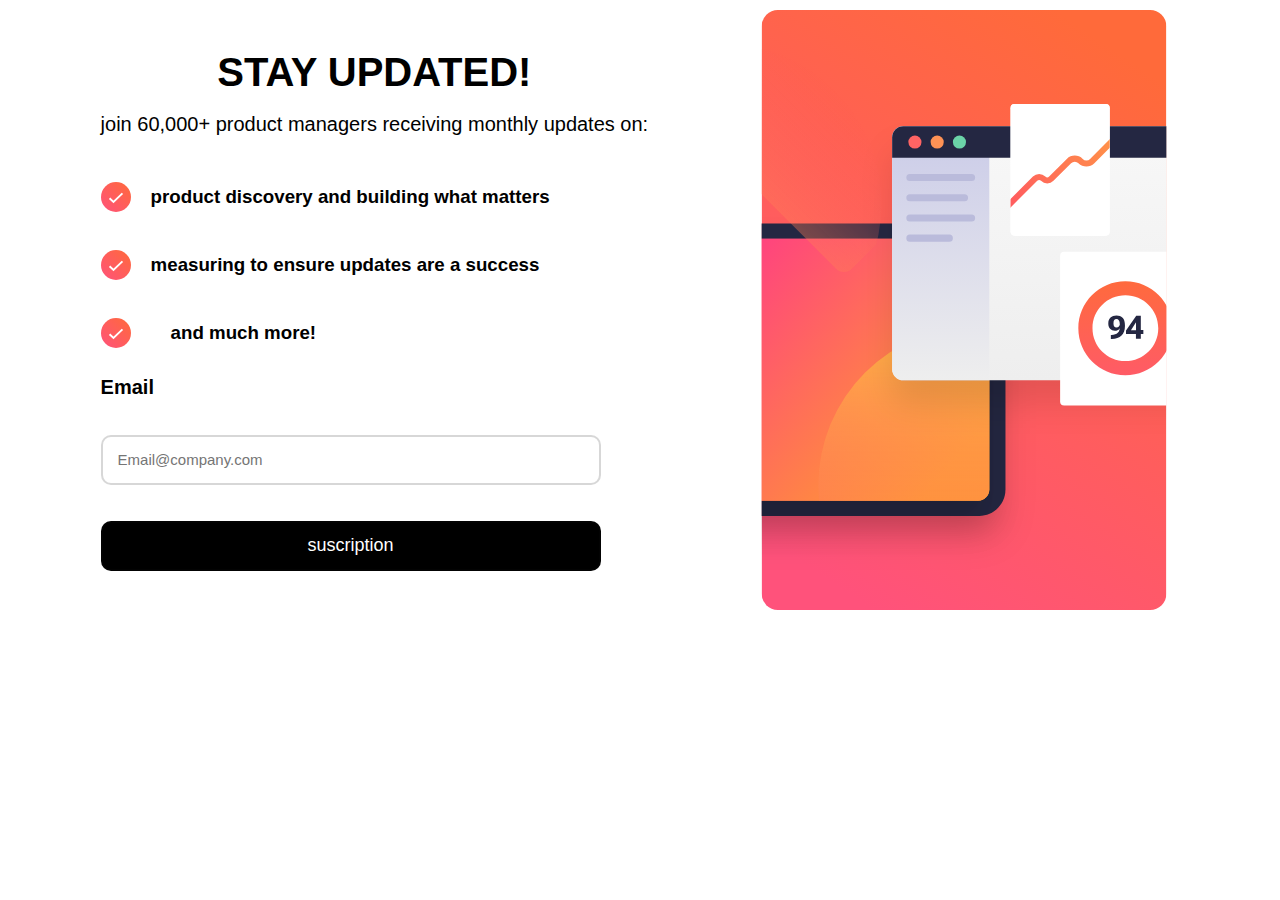
<file: index.html>
<!DOCTYPE html>
<html lang="en">
<head>
    <meta charset="UTF-8">
    <meta name="viewport" content="width=device-width, initial-scale=1.0">
    <title>desafio 4</title>
    <link rel="stylesheet" href="estilo.css">
    <link rel="shortcut icon" href="img/favicon-32x32.png" type="image/x-icon">
</head>
<body>
    <section class="ancho">
        <article class="datos">
        <h1>STAY UPDATED!</h1>
        <br>
        <p>join 60,000+ product managers receiving monthly updates on:</p>
        <br><br>
    <div class="alinear ancho">
  
        <img src="img/icono.svg" alt="simbolo de datos">
        <h3>product discovery and building what matters</h3>
    </div>
<br>

    <div class="alinear2 ancho">
        <img src="img/icono.svg" alt="simbolo de datos">
        <h3>measuring to ensure updates are a success</h3>
    </div>
<br>

    <div class="alinear3 ancho">
        <img src="img/icono.svg" alt="simbolo de datos"><br>
        <h3>and much more!</h3>
    </div>
    <br>

<form action="formulario.php" method="post">
    <label for="email">Email</label>
    <br><br><br>
<input required class="correo" placeholder="Email@company.com" type="email" name="email" id="email">
<br><br><br>

<button class="boton" type="submit" >suscription</button>

</form>
    </article>
            <figure>
                <img src="img/foto.svg" alt="">
            </figure>
    </section>
</body>
</html>
</file>
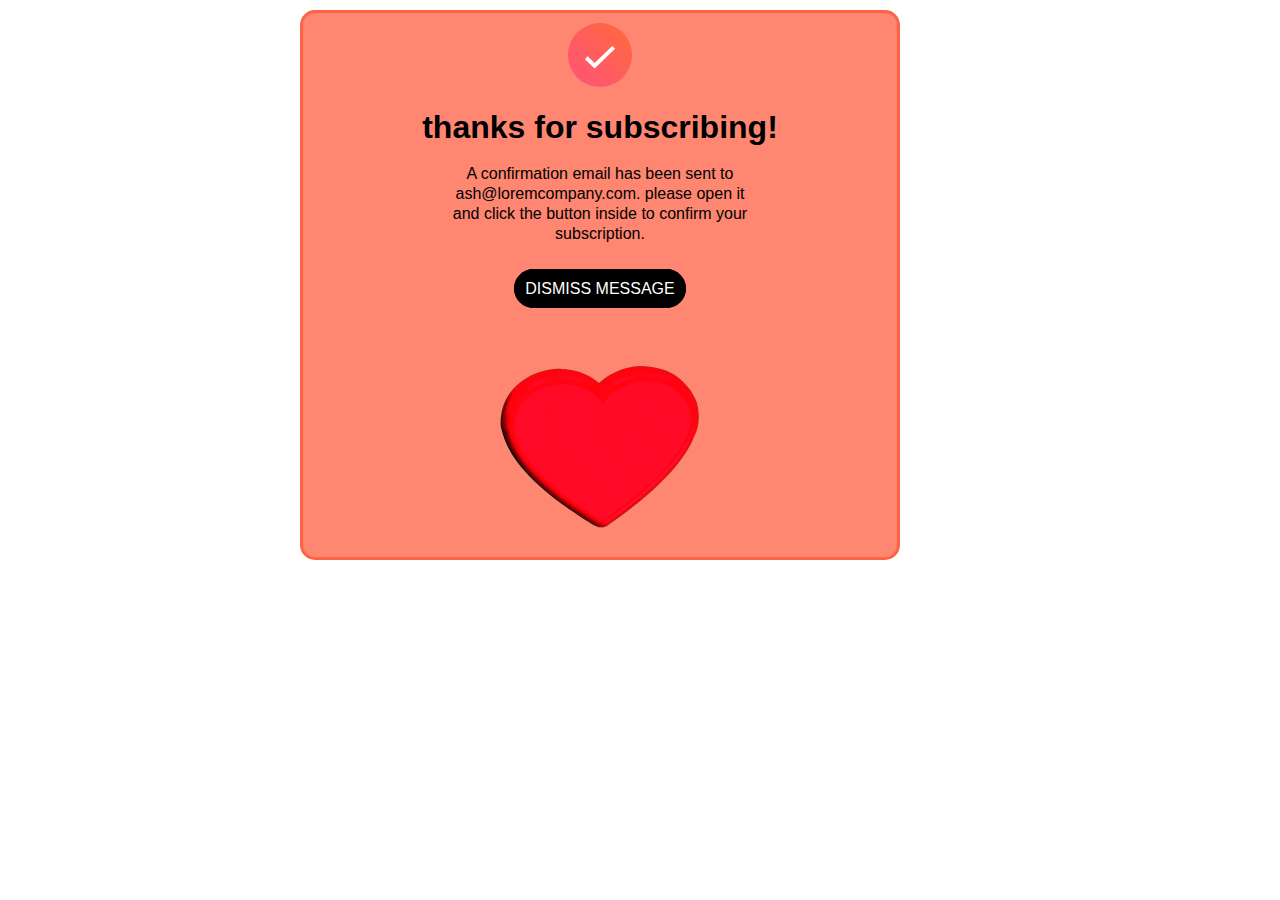
<file: suscripcion.html>
<!DOCTYPE html>
<html lang="en">
<head>
    <meta charset="UTF-8">
    <meta name="viewport" content="width=device-width, initial-scale=1.0">
    <title>GRACIAS POR SUSCRIBIRSE</title>
    <link rel="stylesheet" href="estilo.css">
    <link rel="shortcut icon" href="img/favicon-32x32.png" type="image/x-icon">
</head>
<body>
  <section class="contenedor_informacion">
    <article>
    <img src="img/icono.svg" alt="simbolo de datos">
    <br><br>
<h1>thanks for subscribing!</h1>
<br>
<center><p>A confirmation email has been sent to ash@loremcompany.com. please open it and click the button inside to confirm your subscription. </p></center>
<br><br>
<a class="boton_mensaje" href="index.html">DISMISS MESSAGE </a>
<br>
<img width="300" height="300" src="img/corazon.gif" alt="">

</article>
  </section>  
</body>
</html>
</file>
<file: estilo.css>
*{
    margin: 0px;
    padding: 0px;
    box-sizing: border-box;
}
body{
    font-family: helvetica;
}
.ancho{
    max-width: 1200px;
    margin: auto;
}
section{
    max-width: 1200px;
    display: flex;
    flex-direction: row;
   justify-content: space-around;
   align-items: center;
    padding: 10px;
   
}
.datos{
    
    padding: 10px;
    
}
.datos h1{
    font-size: 40px;
    text-align: center;
}
.datos p{
    font-size: 20px;
}
.alinear{
    display: flex;
    flex-direction: row;
   
    align-items: center;
    gap: 20px;
}
.alinear2{
    display: flex;
    flex-direction: row;
   
    align-items: center;
    gap: 20px;
}
.alinear3{
    display: flex;
    flex-direction: row;
   
    align-items: center;
    gap: 20px;
}

.datos img{
    width: 30px;
    height: 50px;
}
figure{
    width: 450px;
    height: 600px;
   
}
figure img{
    width: 100%;
    height: 100%;
   
}
form label{
    font-weight: bold;
    font-size: 20px;
}
form .correo{
    width: 500px;
    height: 50px;
    border: 2px rgba(128, 128, 128, 0.315) solid;
    border-radius: 10px;
    padding: 15px;
    font-size: 15px;
}
form .boton{
    width: 500px;
    height: 50px;
    border: 2px rgba(8, 8, 8, 0.315) solid;
    border-radius: 10px;
    padding: 10px;
    background-color: black;
    color: white;
    font-size: 18px;
    cursor: pointer;
    transition: all 0.5s;
}
form .boton:hover{
    background-color: Tomato;
    border: 2px Tomato solid;
}
/* ventana de suscripcion */
.contenedor_informacion{
    display: flex;
    flex-direction: column;
    justify-content: center;
    align-items: center;
    text-align: center;
}
.contenedor_informacion article p{
    width: 300px;
    line-height: 20px;
    text-align: center;
}
.contenedor_informacion article{
    border: 3px tomato solid;
    padding: 10px;
    border-radius: 15px;
    width: 600px;
    height: 550px;
    text-align: center;
    background-color:rgba(255, 99, 71, 0.774);
}
/* ventana de mensaje */
.contenedor_informacion a{
    color: white;
    text-decoration: none;
    border-radius: 10pc;
    border: 1px black solid;
    background-color: black;
    padding: 10px;
    transition: all 0.5s;
}
.contenedor_informacion a:hover{
background-color: tomato;
color: black;
border: 1px black solid;
}
@media  screen and (max-width:480px){

    section{
       
        text-align: center;
        width: 350px;
        display: flex;
        flex-direction: column-reverse;
        justify-content: center;
        align-items: center;
    }
    .datos h1{
        font-size: 20px;
        text-align: center;
    }
    .datos p{
        margin: auto;
        text-align: center;
        width: 300px;
    }

figure{
    width: 350px;
    height: 200px;
   border: 1px red solid;
 }

    .alinear{
        width: 300px;
    }
    .alinear2{
        width: 300px;
    }
    .alinear3{
        width: 300px;
    }
    form .correo{
        width: 350px;
       
    }
    form .boton{
        width: 350px;
    }
}
</file>
